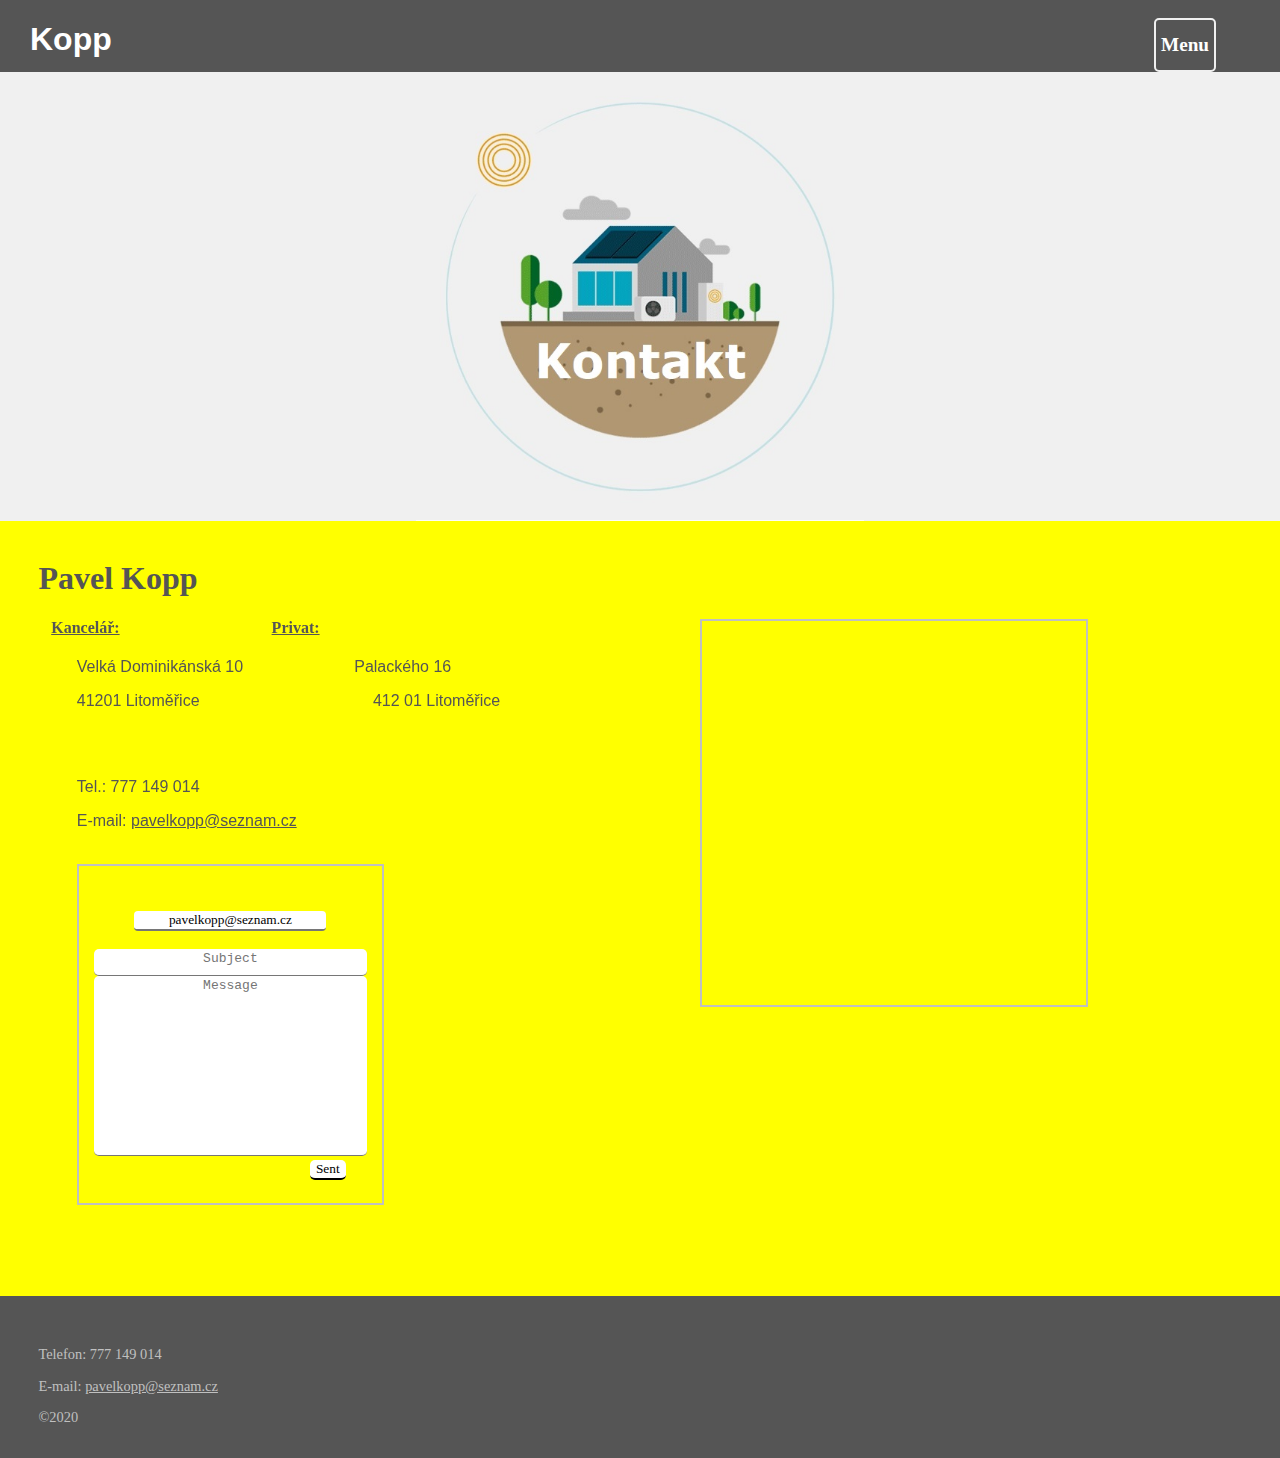
<file: kontakt.html>
<!DOCTYPE HTML PUBLIC "-//W3C//DTD HTML 4.01 Transitional//EN">
<html>
  <head>
  <meta http-equiv="content-type" content="text/html; charset=utf-8">
  <meta name="generator" content="PSPad editor, www.pspad.com">
  <link rel="shortcut icon" href="icon.ico" type="image/x-icon">
  <link rel="stylesheet" type="text/css" href="style.css">
  <meta http-equiv="content-type" content="text/html; charset=utf-8">
  <meta name="keywords" content="Kopp, Litomerice, vytápení, projekt, tepelné cerpadlo, solární vytápení, zelená úsporám, vytápení, solárko, projekt, tepelné cerpadlo, Kopp, zelená úsporám, dotace, Pavel Kopp, Litomerice">
  <meta name="description" content="Kopp Litomerice- projektování vytápení, tepelná cerpadla, solární vytápení, zelená úsporám">
  <title>Pavel Kopp | Vytápění</title>
  <script>
  var a1x = window.screen.width
  if (a1x < 1000) {
     window.location.href = 'https://m.pavelkopp.tk/kontakt';
  }
  </script>
  </head>
  <body style='margin-right:0px;margin-top:0px;margin-left:0px;margin-bottom:0px;'>
<style>
.dropbtn {
  background-color: #555;
}
.dropdown {                                                                                   
  
}
.dropdown-content {
  display: none;
  position: absolute;
  right: 0%px; top: 9%;
  min-width: 5px;
  padding: 0px;
  float: right;
  padding-left: 70vw;
  
}
.dropdown-content a {   
  display: block;
}
.dropdown-content a:hover {background-color: #ddd;}
.dropdown:hover .dropdown-content {display: block;}
.dropdown:hover .dropbtn {background-color: #ddd;}
</style>

<div id='Menu'>
 <h1 onclick='location.href="index"' id='Kopp'> Kopp </h1> 
    <br>
 <div class="dropdown">
   <div  align='right'>
    <button class="dropbtn" id='menu01' style='position: absolute; right: 5%;'>Menu</button>
    <div id="#poler"class="dropdown-content">
    <button class="dropbtn"id="MenuA" title="Czech" onclick="location.href='realizovane-projekty'" style="position: relative; width: 15vw; height: 65px; "><br> Realizované projekty </button>
    <button class="dropbtn"id="MenuA" title="Czech"  onclick='location.href="index"' style="position: relative; width: 15vw; height: 50px;"> Úvodní stránka </button>
    </div>
   </div>  
 </div>
  <br><br><br>
</div>
  
  <div id='WelcomeA1' style='background-color:rgb(240,240,240);' >
  <center>
    <img src="kontakt1.jpg" alt="Uvodni obrazek" width="35%"> 
  
  </center>
  </div>

<script>
  function send() {
  setTimeout(function() {
    window.open("mailto:" + document.getElementById('email').value + "?subject=" + document.getElementById('subject').value + "&body=" + document.getElementById('message').value);
  }, 320);
  }
</script>
<style>

textarea {
  text-align: center;
  border-top: none;
  border-right: none;
  border-left: none;
  border-radius: 5px;
  resize: none;
  width: 7%;
  height: 2%;
  font-size: 2vw;
}
input:focus {
  background-color: red;
  color: white;
  
}

</style>
<div style='margin-top:0%;background-color: yellow; width: 100%;'>
  <div style='position: relative;margin-left: 3vw;'><br>
   <h1 style='font-family:verdana; color: #555;'><b>Pavel Kopp</b></h1>
   
   
   
   
   
   
   
    <div class="mapouter" style='border: 2px solid silver; position: absolute; right: 15vw;'><div class="gmap_canvas"><iframe width=100% height=100% id="gmap_canvas" src="https://maps.google.com/maps?q=Velk%C3%A1%20Dominik%C3%A1nsk%C3%A1&t=&z=17&ie=UTF8&iwloc=&output=embed" frameborder="0" scrolling="no" marginheight="0" marginwidth="0"></iframe></div><style>.mapouter{position:relative;text-align:right;height:30vw;width:30vw;}.gmap_canvas {overflow:hidden;background:none!important;height:30vw;width:30vw;}</style></div> 
     <h4 style='font-family: verdana; color: #555; margin-left:1vw;position: relative;'><u>  Kancelář:</u>&nbsp;&nbsp; &nbsp;&nbsp; &nbsp;&nbsp; &nbsp;&nbsp; &nbsp;&nbsp; &nbsp;&nbsp; &nbsp;&nbsp; &nbsp;&nbsp; &nbsp;&nbsp; &nbsp;&nbsp; &nbsp;&nbsp; &nbsp;&nbsp; &nbsp;&nbsp;<u>Privat: </u></h4>
    <p style='font-family: arial; color: #555; margin-left:3vw; position: relative;'>Velká Dominikánská 10 &nbsp;&nbsp; &nbsp;&nbsp; &nbsp;&nbsp; &nbsp;&nbsp; &nbsp;&nbsp; &nbsp;&nbsp; &nbsp;&nbsp; &nbsp;&nbsp; Palackého 16 </p>                                              
    <p style='font-family: arial; color: #555; margin-left:3vw; position: relative;'>41201 Litoměřice &nbsp; &nbsp;&nbsp; &nbsp;&nbsp; &nbsp;&nbsp; &nbsp;&nbsp; &nbsp;&nbsp; &nbsp;&nbsp;  &nbsp;&nbsp; &nbsp;&nbsp; &nbsp;&nbsp; &nbsp;&nbsp; &nbsp;&nbsp; &nbsp;&nbsp; 412 01  Litoměřice </p>                                                    
    <br><br>                                                                          
    <p style='font-family: arial; color: #555; margin-left:3vw; position: relative;'> Tel.: 777 149 014 </p>
    <p style='font-family: arial; color: #555; margin-left:3vw; position: relative;'> E-mail:  <u onclick='window.open("mailto:pavelkopp@seznam.cz")'>pavelkopp@seznam.cz</u></p>
<div style='background-color: yellow; height: 50vh; width: 10vw;'>   
<div style='background-color: yellow; position: absolute; width: 30vw; left: 0vw;' >
  <br>
  <center>
  
 <div style='margin-right: 3vw; margin-left: 3vw; margin-top: 0vw; border: 2px solid silver; padding-bottom: 5.2vh;'>
  <input onclick='window.alert("Tento email prosím neměňte, je to kontakní mail. Děkujeme.")' style='margin-top: 5vh;  border-top: none; border-right: none; border-left: none;width: 15vw;border-radius: 4px; text-align: center; font-family: verdana;' id="email" type="email" placeholder="pavelkopp@seznam.cz" value='pavelkopp@seznam.cz'></input><br><br>
  <textarea style='border-radius: 5px; resize: none; width: 90%; height: 3vh;font-size: 100%;' id="subject" placeholder="Subject"></textarea><br>
  <textarea style='border-radius: 5px; resize: none; width: 90%; height: 20vh;font-size: 100%;' id="message" placeholder="Message"></textarea><br>
  <!-- <button id="send" onclick="send()"><img src=https://www.dropbox.com/s/chxcszvnrdjh1zm/send.png?dl=1 width=30px height=30px></img></button> -->
  
  <button style='margin-top:0.5vh;  border-top: none; border-right: none;  border-left: none;border-radius: 5px; background-color: white; color: black; font-family: verdana;position: absolute; right: 6vw;' id="send" onclick="send()"> Sent </button>
  
 </div>
</center>
</div>

  </div>
</div>
</div>

<div style='margin-bottom: 0px;background-color: #555; width:100%;'>
  <br>
  <br>
  <p style='color:silver; font-family: verdana; font-size: 90%; margin-left: 3vw; position: relative;'> Telefon: 777 149 014</p> 
  <p style='color:silver; font-family: verdana; font-size: 90%; margin-left: 3vw; position: relative;'> E-mail:  <u onclick='window.open("mailto:pavelkopp@seznam.cz")'>pavelkopp@seznam.cz</u></p>
  <p style='color:silver; font-family: verdana; font-size: 90%; margin-left: 3vw; position: relative;'> ©2020</p>
  <br>
</div>

  </body>
</html>

<!--
  <div style='background-color: yellow; height: 424px;position: relative; width: 100%;' >
 <div class="mapouter" style='border: 2px solid silver;'><div class="gmap_canvas"><iframe width="420" height="420" id="gmap_canvas" src="https://maps.google.com/maps?q=Velk%C3%A1%20Dominik%C3%A1nsk%C3%A1&t=&z=17&ie=UTF8&iwloc=&output=embed" frameborder="0" scrolling="no" marginheight="0" marginwidth="0"></iframe></div><style>.mapouter{position:relative;text-align:right;height:420px;width:420px;}.gmap_canvas {overflow:hidden;background:none!important;height:420px;width:420px;}</style></div> 
 <center>
    <h1 style='position:absolute;'>Kontak</h1>
 </center>
  </div> 




<div style='background-color: yellow; height: 420px;position: absolute;width: 30vw; right: 0.6vw;' >
  <br><br><br><br>
  <center>
 <div style='margin-right: 3vw; margin-left: 3vw; margin-top: 0vw; border: 2px solid silver; padding-bottom: 4.2vh;'>
  <input onclick='window.alert("Tento email prosím nemente, je to kontakní mail. Dekujeme.")' style='margin-top: 5vh;  border-top: none; border-right: none; border-left: none;width: 60%;border-radius: 4px; text-align: center; font-family: verdana;' id="email" type="email" placeholder="pavelkopp@seznam.cz" value='pavelkopp@seznam.cz'></input><br><br>
  <textarea style='border-radius: 5px; resize: none; width: 90%; height: 5%;font-size: 100%;' id="subject" placeholder="Subject"></textarea><br>
  <textarea style='border-radius: 5px; resize: none; width: 90%; height: 15%;font-size: 100%;' id="message" placeholder="Message"></textarea><br>
  <!-- <button id="send" onclick="send()"><img src=https://www.dropbox.com/s/chxcszvnrdjh1zm/send.png?dl=1 width=30px height=30px></img></button> --
  
  <button style='margin-top:0.5vh;  border-top: none; border-right: none;  border-left: none;border-radius: 5px; background-color: white; color: black; font-family: verdana;position: absolute; right: 6vw;' id="send" onclick="send()"> Sent </button>
  
 </div>
</center>
</div>

-->
</file>
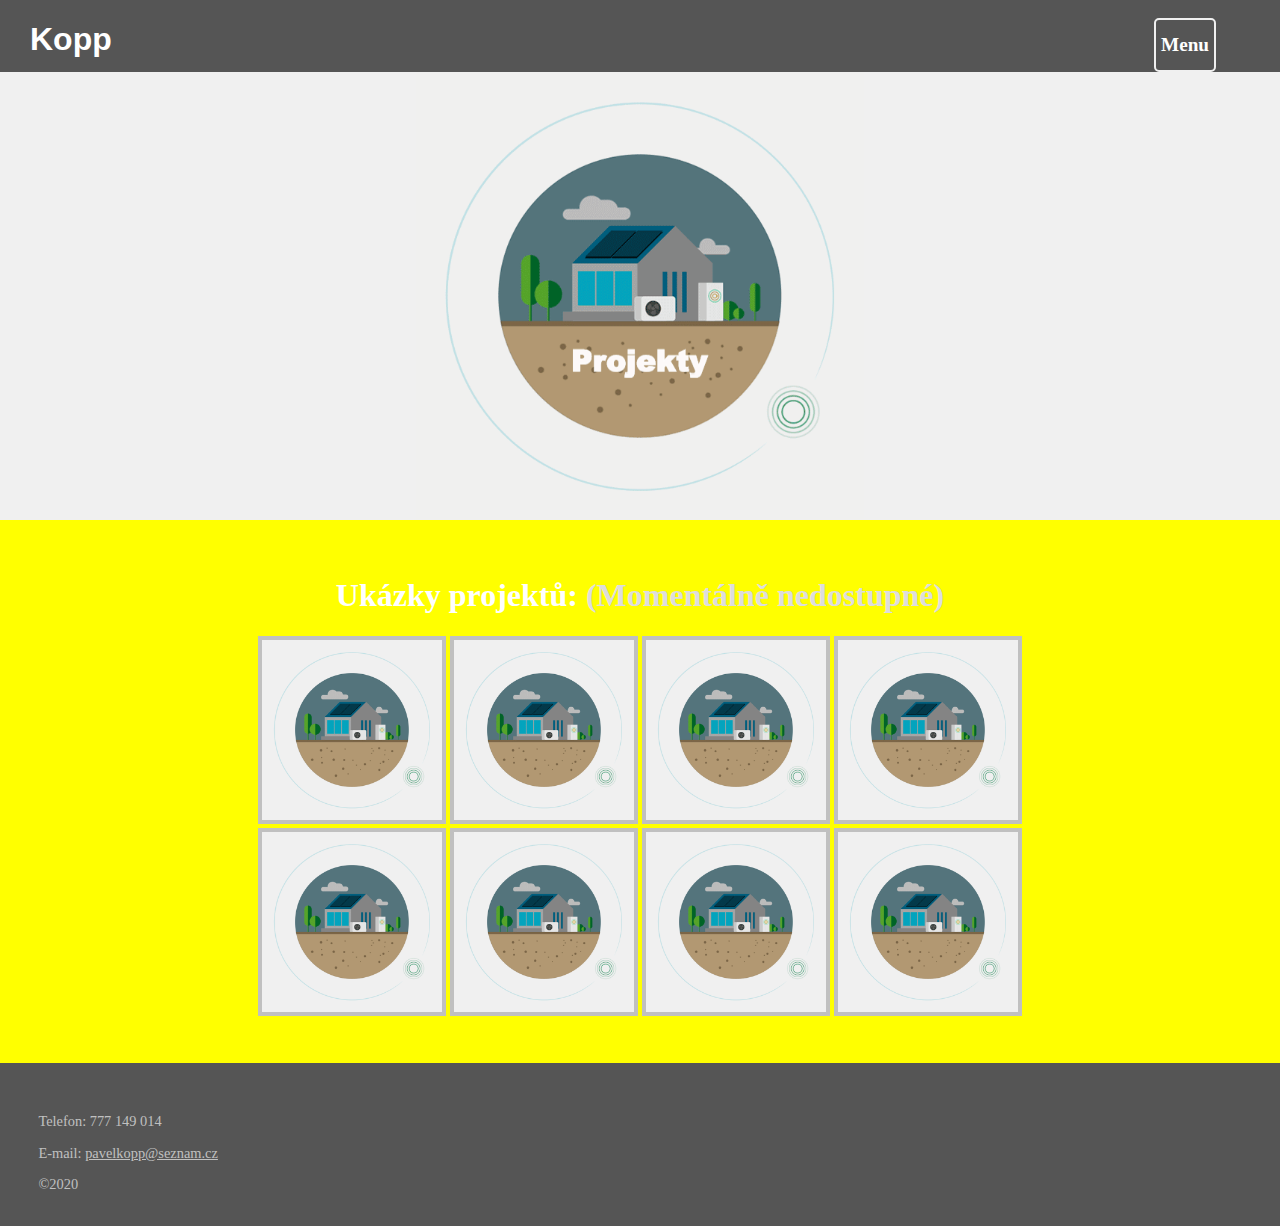
<file: realizovane-projekty.html>
<!DOCTYPE HTML PUBLIC "-//W3C//DTD HTML 4.01 Transitional//EN">
<html>
  <head>
  <!-- Global site tag (gtag.js) - Google Analytics -->
  <script async src="https://www.googletagmanager.com/gtag/js?id=G-HCV9Q73DGV"></script>
  <script>
  window.dataLayer = window.dataLayer || [];
  function gtag(){dataLayer.push(arguments);}
  gtag('js', new Date());

  gtag('config', 'G-HCV9Q73DGV');
  </script>
  <meta http-equiv="content-type" content="text/html; charset=utf-8">
  <meta name="generator" content="PSPad editor, www.pspad.com">
  <link rel="shortcut icon" href="icon.ico" type="image/x-icon">
  <link rel="stylesheet" type="text/css" href="style.css">
  <meta http-equiv="content-type" content="text/html; charset=utf-8">
  <meta name="keywords" content="Kopp, Litomerice, vytápení, projekt, tepelné cerpadlo, solární vytápení, zelená úsporám, vytápení, solárko, projekt, tepelné cerpadlo, Kopp, zelená úsporám, dotace, Pavel Kopp, Litomerice">
  <meta name="description" content="Kopp Litomerice- projektování vytápení, tepelná cerpadla, solární vytápení, zelená úsporám">
  <title>Pavel Kopp | Vytápění</title>
  <script>
  var a1x = window.screen.width
  if (a1x < 1000) {
     window.location.href = 'https://m.pavelkopp.tk/realizovane-projekty';
  }
  </script>
  </head>
  <body style='margin-right:0px;margin-top:0px;margin-left:0px;margin-bottom:0px;'>
<style>
.dropbtn {
  background-color: #555;
}
.dropdown {                                                                                   
  
}
.dropdown-content {
  display: none;
  position: absolute;
  right: 0%px; top: 9%;
  min-width: 5px;
  padding: 0px;
  float: right;
  padding-left: 70vw;
  
}
.dropdown-content a {   
  display: block;
}
.dropdown-content a:hover {background-color: #ddd;}
.dropdown:hover .dropdown-content {display: block;}
.dropdown:hover .dropbtn {background-color: #ddd;}
</style>

<div id='Menu'>
 <h1 onclick='location.href="index"' id='Kopp'> Kopp </h1> 
    <br>
 <div class="dropdown">
   <div  align='right'>
    <button class="dropbtn" id='menu01' style='position: absolute; right: 5%;'>Menu</button>
    <div id="#poler"class="dropdown-content">
    <button class="dropbtn"id="MenuA" title="Czech" onclick='location.href="kontakt"' style="position: relative;width: 15vw; height: 9.5vh; "><br> Kontakt </button>
    <button class="dropbtn"id="MenuA" title="Czech" onclick='location.href="index"' style="position: relative; width: 15vw; height: 8.5vh;"> Úvodní stránka </button>
    </div>
   </div>  
 </div>
  <br><br><br>
</div>
  
  <div id='WelcomeA1' style='background-color:rgb(240,240,240);' >
  <center>
    <img src="gif-p.gif" alt="Úvodní obrázek" width="35%"> 
    <!--<h1 id='Nadpis1' class='centered'> Pavel Kopp </h1>
    <h2 id='Nadpis20' class='centered2'> Vytápení </h2>
  </center>
  </div>-->
  </center>
<script>
  function send() {
  setTimeout(function() {
    window.open("mailto:" + document.getElementById('email').value + "?subject=" + document.getElementById('subject').value + "&body=" + document.getElementById('message').value);
  }, 320);
  }
</script>
<style>

textarea {
  text-align: center;
  border-top: none;
  border-right: none;
  border-left: none;
  border-radius: 5px;
  resize: none;
  width: 7%;
  height: 2%;
  font-size: 2vw;
}
input:focus {
  background-color: red;
  color: white;
  
}
.asd{
border:0.5vh solid silver;
}
.asd:hover {
border:0.5vh solid #808080;
} 

</style>                                                                                                                            
<center>
  <div style='background-color: yellow; height: auto;'>
  <br><br>
  <h1 style='color:white;font-family:verdana;'>Ukázky projektů: <span style="color:#ddd;">(Momentálně nedostupné)</span></h1>
    <img class='asd' onclick='location.href="gif-i.gif"' src='gif-i.gif' style='height:20vh; width: auto; float:top; '>
    <img class='asd' onclick='location.href="gif-i.gif"' src='gif-i.gif' style='height:20vh; width: auto; float:top; '>
    <img class='asd' onclick='location.href="gif-i.gif"' src='gif-i.gif' style='height:20vh; width: auto; float:top; '>
    <img class='asd' onclick='location.href="gif-i.gif"' src='gif-i.gif' style='height:20vh; width: auto; float:top; '>
    <br>
    <img class='asd' onclick='location.href="gif-i.gif"' src='gif-i.gif' style='height:20vh; width: auto; float:top; margin-bottom: 4.8vh;'>
    <img class='asd' onclick='location.href="gif-i.gif"' src='gif-i.gif' style='height:20vh; width: auto; float:top; margin-bottom: 4.8vh; '>
    <img class='asd' onclick='location.href="gif-i.gif"' src='gif-i.gif' style='height:20vh; width: auto; float:top; margin-bottom: 4.8vh; '>
    <img class='asd' onclick='location.href="gif-i.gif"' src='gif-i.gif' style='height:20vh; width: auto; float:top; margin-bottom: 4.8vh; '>
    <br
    <br>
  </div>
</center>
<style>
div.gallery {
  margin: 5px;
  border: 1px solid #ccc;
  float: left;
  width: 10vw;
}

div.gallery:hover {
  border: 1px solid #777;
}

div.gallery img {
  width: 100%;
  height: auto;
}

div.desc {
  padding: 15px;
  text-align: center;
}
</style>

<!--
<div class="gallery">
  <a target="_blank" href="gif-i.gif">
    <img src="gif-i.gif" alt="Cinque Terre">
  </a>
  <div class="desc">Add a description of the image here</div>
</div>

<div class="gallery">
  <a target="_blank" href="gif-i.gif">
    <img src="gif-i.gif" alt="Forest">
  </a>
  <div class="desc">Add a description of the image here</div>
</div>

<div class="gallery">
  <a target="_blank" href="gif-i.gif">
    <img src="gif-i.gif" alt="Northern Lights">
  </a>
  <div class="desc">Add a description of the image here</div>
</div>

<div class="gallery">
  <a target="_blank" href="gif-i.gif">
    <img src="gif-i.gif" alt="Mountains">
  </a>
  <div class="desc">Add a description of the image here</div>
</div>
</div>
</div>
-->   

<div style='margin-bottom: 0px;background-color: #555; width:100%;'>
  <br>
  <br>
  <p style='color:silver; font-family: verdana; font-size: 90%; margin-left: 3vw; position: relative;'> Telefon: 777 149 014</p> 
  <p style='color:silver; font-family: verdana; font-size: 90%; margin-left: 3vw; position: relative;'> E-mail: <u onclick='window.open("mailto:pavelkopp@seznam.cz")'>pavelkopp@seznam.cz</u></p>
  <p style='color:silver; font-family: verdana; font-size: 90%; margin-left: 3vw; position: relative;'> ©2020</p>
  <br>
</div>

  </body>
</html>
</file>
<file: style.css>
#Menu {
  background-color: #555;
  }
#Kopp {
  color: white;
  font-family: 'Titillium Web', 'verdana', 'Roboto', sans-serif;
  font-size: 200%;
  font-weight: bold;
  position: absolute;
  left: 30px;
}
#menu01 {
  color: white;
  background-color: #555;
  font-family: verdana;
  font-size: 120%;
  font-weight: bold;
  text-align: center;
  //padding-top: -100px;
  height: 6%;
  //margin: 0px;
  padding: 5px;
  border-top: 2px;
  border-right: 2px;
  border-left: 2px;
  border-radius: 5px;
  border: 2px solid rgb(240,240,240);
  }
#MenuA {
  color: rgb(240,240,240);
  background-color: #555;
  border-top: none;
  border-right: none;
  border-left: none;
  font-family: verdana;
  font-weight: bold;
}
}
#WelcomeA1 {
  background-color:rgb(240,240,240);
  margin: 0px;
}

#Nadpis1 {
  color:rgb(240,240,240);
  font-family: verdana;
  font-size: 75%;
}

#Nadpis20 {
  color:rgb(240,240,240);
  font-family: verdana;
  font-size: 60%;
}

.centered2 {
  position: absolute;
  top: 16%;
  left: 50%;
  transform: translate(-50%, -50%);
}


.centered {
  position: absolute;
  top: 13.6%;
  left: 50%;
  transform: translate(-50%, -50%);
}
.centered4 {
  position: absolute;
  top: 50%;
  left: 50%;
  transform: translate(-50%, -50%);
}
#NadpisKontakt {
  color: rgb(0,0,0);
  font-family: verdana;
  font-size: 300%;
}
@media(min-width: 1080px){

  #Nadpis1 {
  color: rgb(240,240,240);
  font-family: verdana;
  font-size: 250%;
  }

  .centered {
  position: absolute;
  top: 56vh;
  left: 50%;
  transform: translate(-50%, -50%);
  }
  
  #Nadpis20 {
  color:rgb(240,240,240);
  font-family: verdana;
  font-size: 200%;
  }
  .centered2 {
  position: absolute;
  top: 63%;
  left: 50%;
  transform: translate(-50%, -50%);
  }
}




/* CSS Document */
</file>
